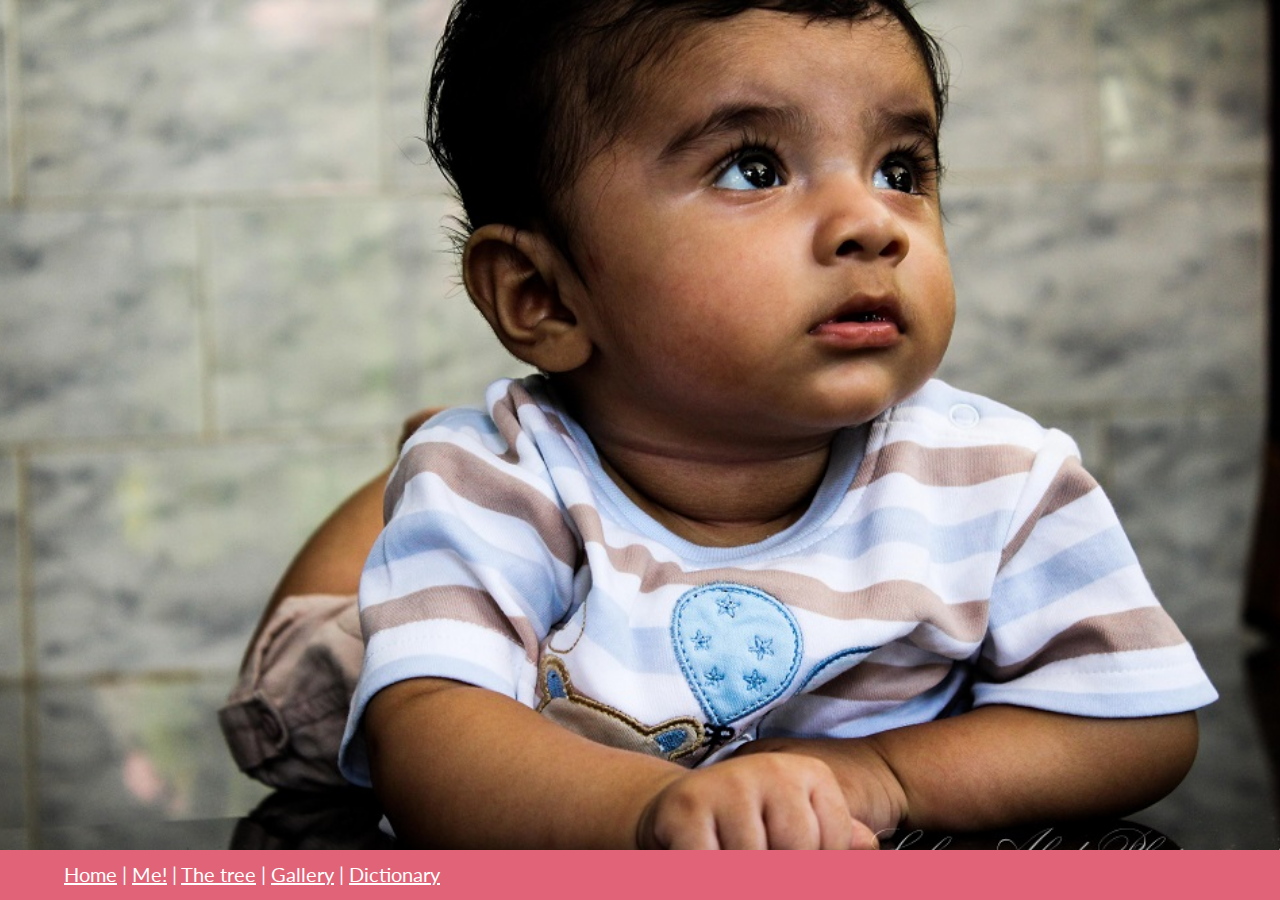
<file: index.html>
<!DOCTYPE html>
<html lang="en" dir="ltr">
  <head>
    <meta charset="utf-8">
    <meta name="viewport" content="width=device-width, initial-scale=1">
    <title>I am Tintin</title>
    <link href="https://fonts.googleapis.com/css?family=Lato" rel="stylesheet">
    <link rel="stylesheet" href="css/style.css">
  </head>
  <body>

    <div class="mainpage-body">

    </div>

    <div class="footer">
      <div class="container">
        <a href="index.html">Home</a> | <a href="about.html">Me!</a> | <a href="tree.html">The tree</a> | <a href="gallery.html">Gallery</a> | <a href="dictionary.html">Dictionary</a>
      </div>
    </div>

  </body>

</html>
</file>
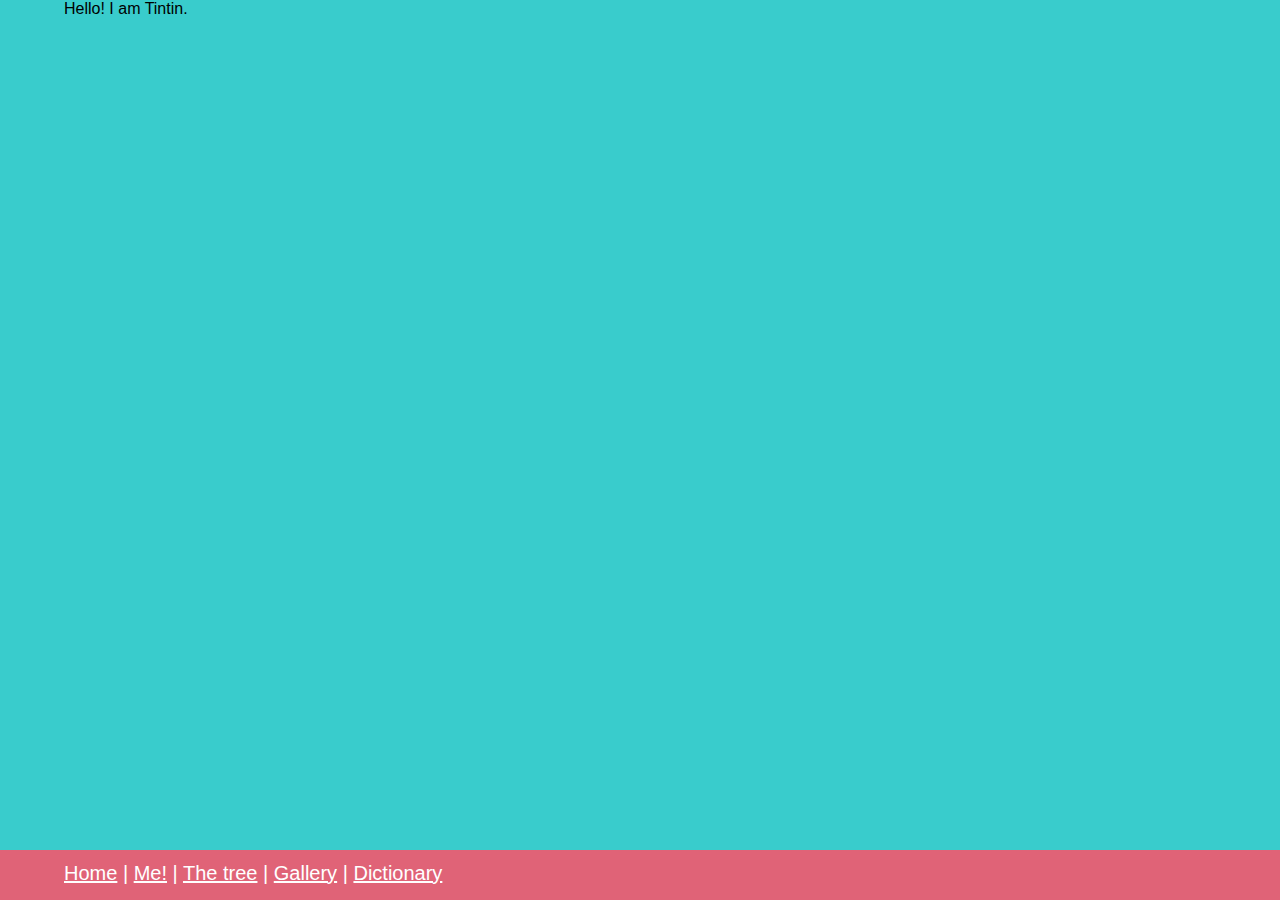
<file: about.html>
<!DOCTYPE html>
<html lang="en" dir="ltr">
  <head>
    <meta charset="utf-8">
    <meta name="viewport" content="width=device-width, initial-scale=1">
    <title>I am Tintin</title>
    <link rel="stylesheet" href="css/style.css">
  </head>
  <body>

    <div class="blue-body">
      <div class="container">
        Hello! I am Tintin.
      </div> <!-- container (80% width) -->
    </div>

    <div class="footer">
      <div class="container">
        <a href="index.html">Home</a> | <a href="about.html">Me!</a> | <a href="tree.html">The tree</a> | <a href="gallery.html">Gallery</a> | <a href="dictionary.html">Dictionary</a>
      </div>
    </div>

  </body>
</html>
</file>
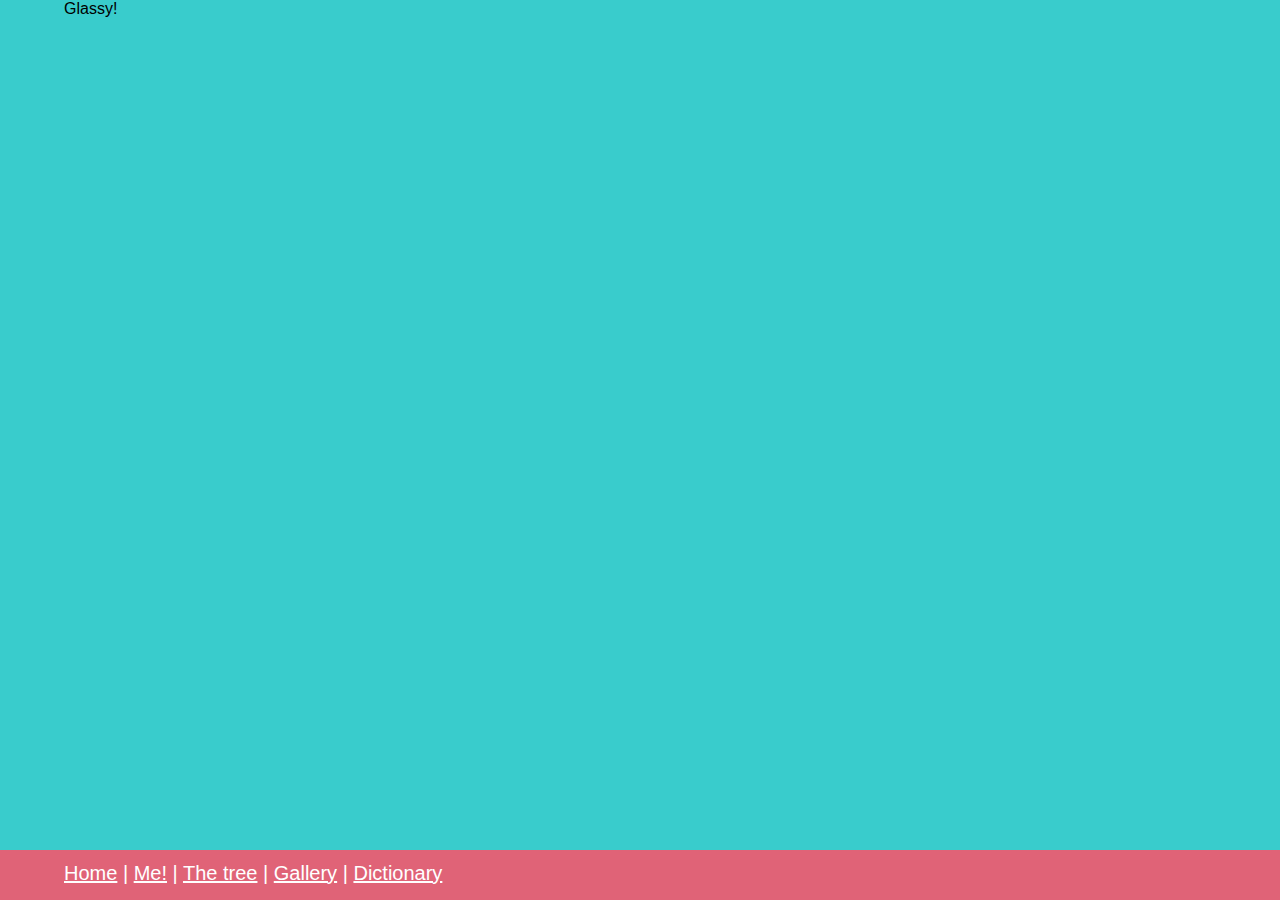
<file: dictionary.html>
<!DOCTYPE html>
<html lang="en" dir="ltr">
  <head>
    <meta charset="utf-8">
    <meta name="viewport" content="width=device-width, initial-scale=1">
    <title>I am Tintin</title>
    <link rel="stylesheet" href="css/style.css">
  </head>
  <body>

    <div class="blue-body">
      <div class="container">
        Glassy!
      </div> <!-- container (80% width) -->
    </div>

    <div class="footer">
      <div class="container">
        <a href="index.html">Home</a> | <a href="about.html">Me!</a> | <a href="tree.html">The tree</a> | <a href="gallery.html">Gallery</a> | <a href="dictionary.html">Dictionary</a>
      </div>
    </div>

  </body>
</html>
</file>
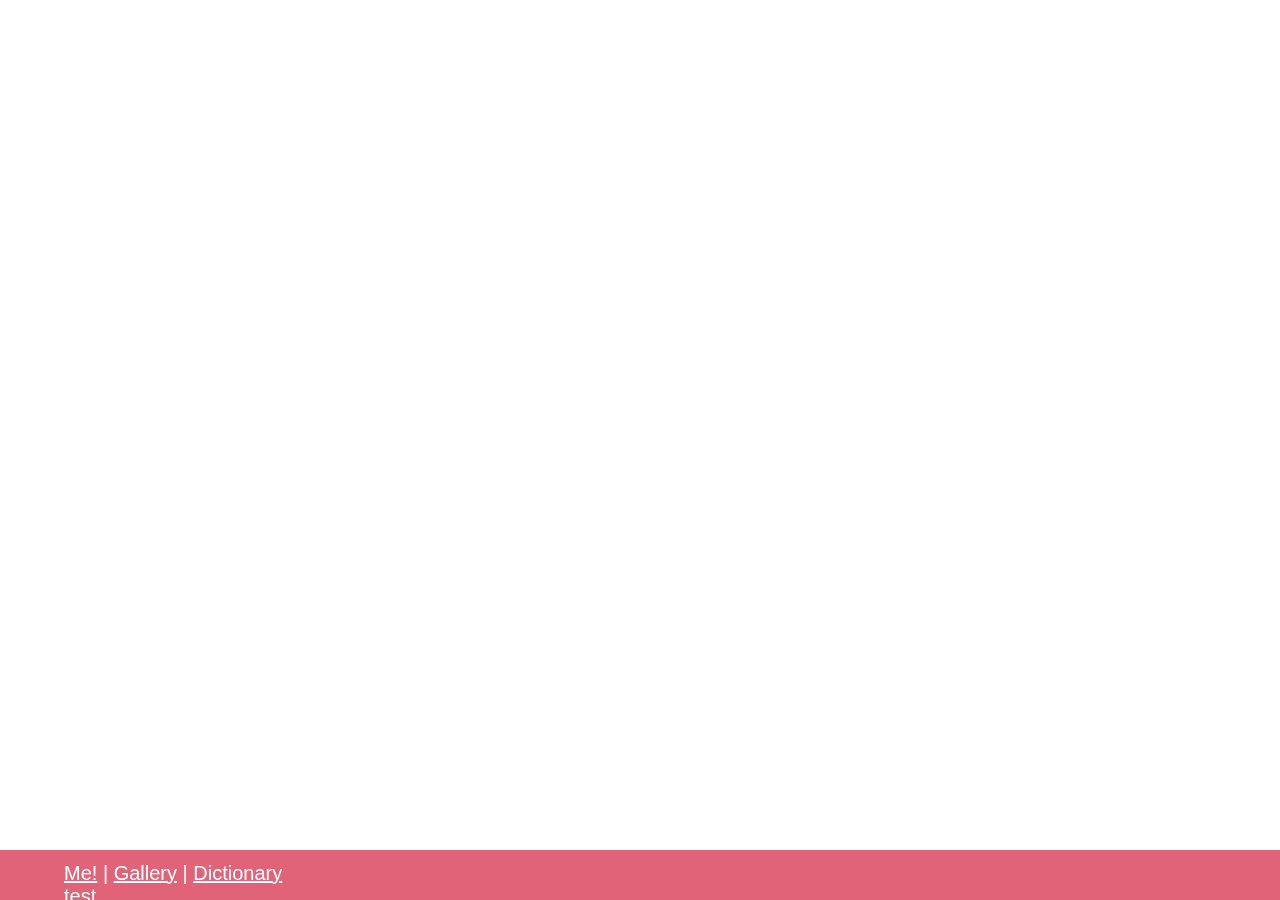
<file: gallery.html>
<!DOCTYPE html>
<html lang="en" dir="ltr">
  <head>
    <meta charset="utf-8">
    <meta name="viewport" content="width=device-width, initial-scale=1">
    <title>I am Tintin</title>
    <link rel="stylesheet" href="css/style.css">
  </head>
  <body>

    <div class="container">

    </div> <!-- container (80% width) -->

    <div class="footer">
      <div class="container">

        <div class="footer-text">
          <a href="about.html">Me!</a> | <a href="gallery.html">Gallery</a> | <a href="dictionary.html">Dictionary</a>
        </div>

        <div class="footer-text text-right">
          test
        </div>
      </div>
    </div>

  </body>
</html>
</file>
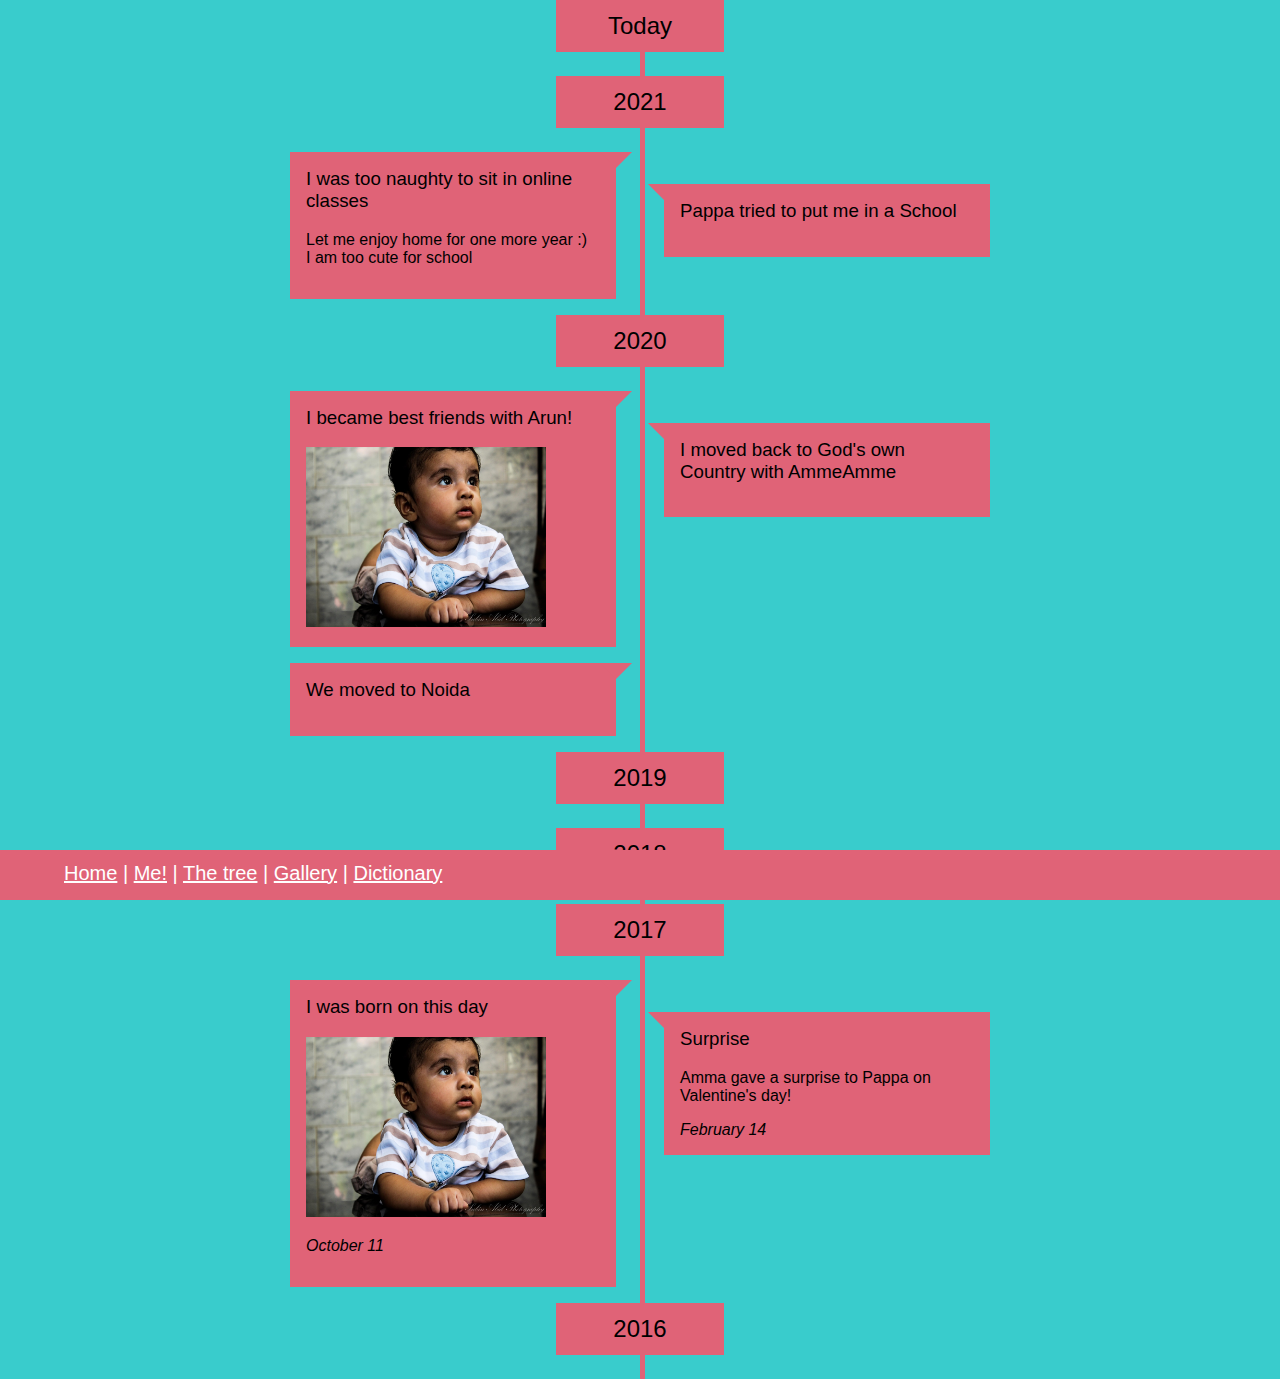
<file: tree.html>
<!DOCTYPE html>
<html lang="en" dir="ltr">
  <head>
    <meta charset="utf-8">
    <meta name="viewport" content="width=device-width, initial-scale=1">
    <title>I am Tintin</title>
    <link rel="stylesheet" href="css/style.css">
    <link rel="stylesheet" href="css/timeline.css">
  </head>
  <body>

    <div class="blue-body">
      <div class="timeline">
        <h2>Today</h2>
        <h2>2021</h2>
            <ul>
                <li>
                    <h3>I was too naughty to sit in online classes</h3>
                    <p>Let me enjoy home for one more year :) <br> I am too cute for school</p>
                </li>
                <li>
                    <h3>Pappa tried to put me in a School</h3>
                    <p></p>
                </li>
            </ul>
        <h2>2020</h2>
          <ul>
            <li>
                <h3>I became best friends with Arun!</h3>
                <img src="css/bg.jpg" alt="Img" class="timeline-image">
            </li>
            <li>
                <h3>I moved back to God's own Country with AmmeAmme</h3>
            </li>
            <li>
                <h3>We moved to Noida</h3>
            </li>
          </ul>
        <h2>2019</h2>
        <h2>2018</h2>
        <h2>2017</h2>
          <ul>
            <li>
              <h3>I was born on this day</h3>
              <img src="css/bg.jpg" alt="Img" class="timeline-image">
              <p><time>October 11</time></p>
            </li>
            <li>
              <h3>Surprise</h3>
              <p>Amma gave a surprise to Pappa on Valentine's day!</p>
              <time>February 14</time>
            </li>
          </ul>
        <h2>2016</h2>
      </div>

    </div>

    <div class="footer">
      <div class="container">
        <a href="index.html">Home</a> | <a href="about.html">Me!</a> | <a href="tree.html">The tree</a> | <a href="gallery.html">Gallery</a> | <a href="dictionary.html">Dictionary</a>
      </div>
    </div>

  </body>
</html>
</file>
<file: css/style.css>
/* Full screen page */
html{
  height: 100%;
}

body{
  margin: 0;
  font-family: 'Lato', sans-serif;
}

.mainpage-body{
  position: absolute;
  top: 0;
  bottom: 0;
  left:0;
  right:0;
  width: 100%;
  height: 100%;
  background-image: url(bg.jpg);
  background-position: center;
  background-repeat: no-repeat;
  background-size: cover;
}

.blue-body{
  width: 100%;
  min-height: 100vh;
  background-color: #39CCCC;
}

.header{
  display: block;
  width: 100%;
  height: 4VH;
  font-size: 1.25em;
  background-color: #e06377;
  color:#fff;
  padding-top: 12px;
  padding-bottom: 2px;
}
/* Slide show - Main container */
.slide-show-container{
  width: 100%;
  height: 100%;
  position: relative;
  margin: 0;
}

.slide-images{
  display: none; /* Hide by default*/
}

.slide-images img{
  display: block;
  margin-left: auto;
  margin-right: auto;
  height: 90VH;
}

/* Caption text */
.slide-text {
  color: #f2f2f2;
  font-size: 2.5em;
  padding: 8px 12px;
  position: absolute;
  bottom: 8px;
  width: 90%;
  text-align: center;
}

.container{
  width: 90%;
  margin: auto;
}

.footer{
  display: block;
  width: 100%;
  height: 4VH;
  font-size: 1.25em;
  position: fixed;
  left: 0;
  bottom: 0;
  padding-top: 12px;
  padding-bottom: 2px;
  background-color: #e06377;
  color:#fff;
}

.footer a{color: #fff;}
.footer a:hover{color: #343434}
</file>
<file: css/timeline.css>
h2, h3 {font-weight: 400;}

.timeline {
  position: relative;
  overflow: auto;
}
.timeline:before{
  content: "";
  position: absolute;
  height: 100%;
  width:5px;
  left:0;
  background: #e06377;
}
.timeline h2 {
  background: #e06377;
  max-width: 6em;
  margin: 0 auto 1em;
  padding: 0.5em;
  text-align: center;
  position: relative;
  clear: both;
}
.timeline ul {
  list-style: none;
  padding: 0 0 0 1em;
  z-index: 1;
}
.timeline li {
  background: #e06377;
  padding: 1em;
  margin-bottom: 1em;
  position: relative;
}
.timeline li:before {
  content: "";
  width: 0;
  height: 0;
  border-top: 1em solid #e06377;
  border-left: 1em solid transparent;
  position: absolute;
  left: -1em;
  top: 0;
}
.timeline h3 {
  margin-top: 0;
}
.timeline time {
  font-style: italic;
}

.timeline-image{
    width: 240px;
    height: 180px;
}

@media screen and (min-width: 40em) {

  .timeline:before {
    left: 50%;
  }
  .timeline ul {
    padding-left: 0;
    max-width: 700px;
    margin: 0 auto;
  }
  .timeline li {
    width: 42%;
  }
  .timeline li:nth-child(even) {
    float: right;
    margin-top: 2em;
  }
  .timeline li:nth-child(odd) {
    float: left;
  }
  .timeline li:nth-child(odd):before {
    border-top: 1em solid #e06377;
    border-right: 1em solid transparent;
    right: -1em;
    left: auto;
  }
  .timeline li:nth-of-type(2n + 1) {
    clear: both;
  }
}
</file>
